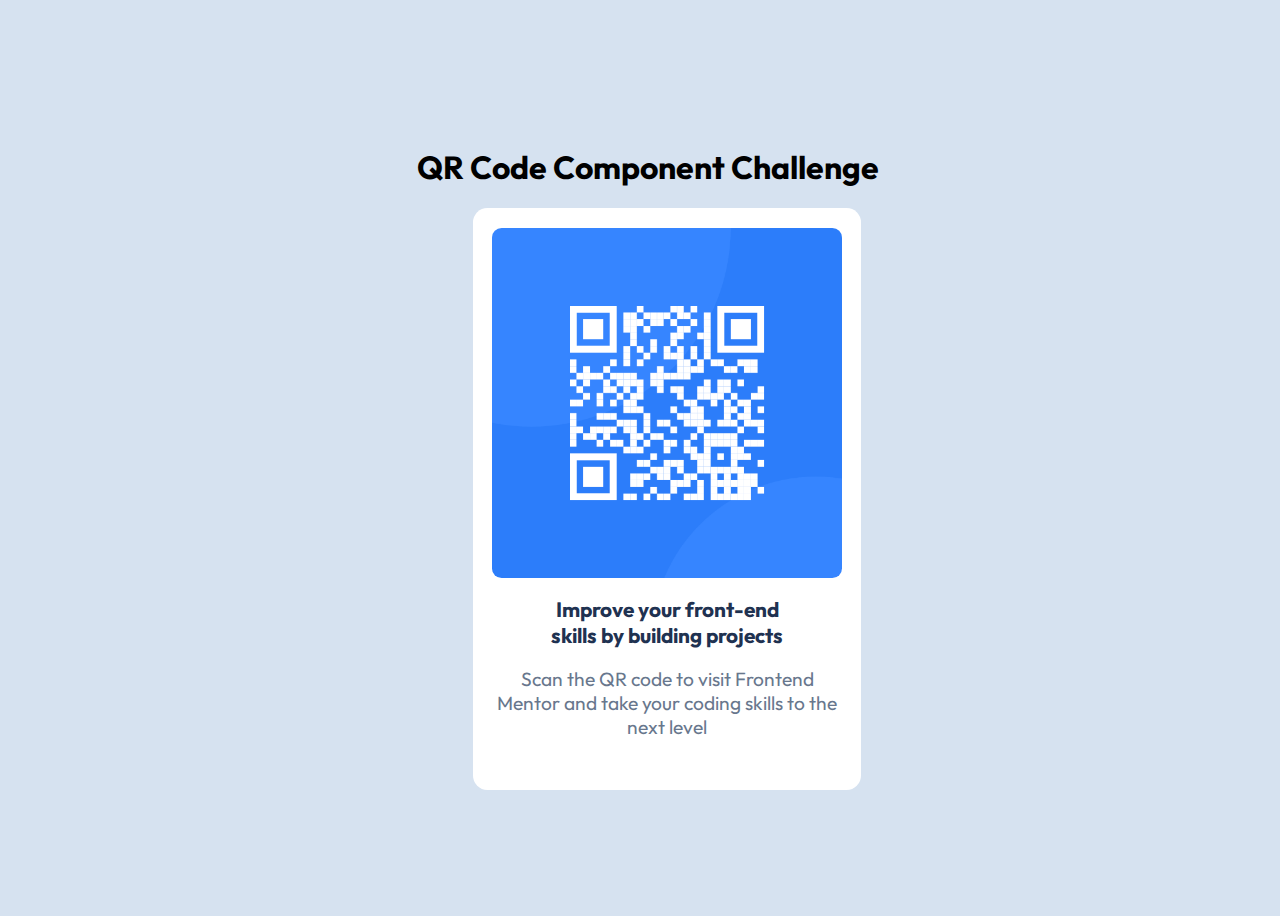
<file: index.html>
<!DOCTYPE html>
<html lang="en">
<head>
  <link rel="preconnect" href="https://fonts.googleapis.com">
  <link rel="preconnect" href="https://fonts.gstatic.com" crossorigin>
  <link href="https://fonts.googleapis.com/css2?family=Outfit:wght@100..900&display=swap" rel="stylesheet">
  <link rel="stylesheet" href="styles.css">
  <meta charset="UTF-8">
  <meta name="viewport" content="width=device-width, initial-scale=1.0"> <!-- displays site properly based on user's device -->

  <link rel="icon" type="image/png" sizes="32x32" href="qr-code-component-main\images\favicon-32x32.png"> 
  <title>Frontend Mentor | QR code component</title>

  <!-- Feel free to remove these styles or customise in your own stylesheet 👍 -->
</head>
<body>
  <header><h1>QR Code Component Challenge</h1></header>
  <main>
  <div class="container">  
  <div class="qrcode">
    <img src="images/image-qr-code.png" alt="A qr code leading to the frontend mentor website">
    <p class="h2">Improve your front-end skills by building projects</p>

  <p class="scan">Scan the QR code to visit Frontend Mentor and take your coding skills to the next level</p>
  
  </div>
  </div>
  </main>
</body>
</html>
</file>
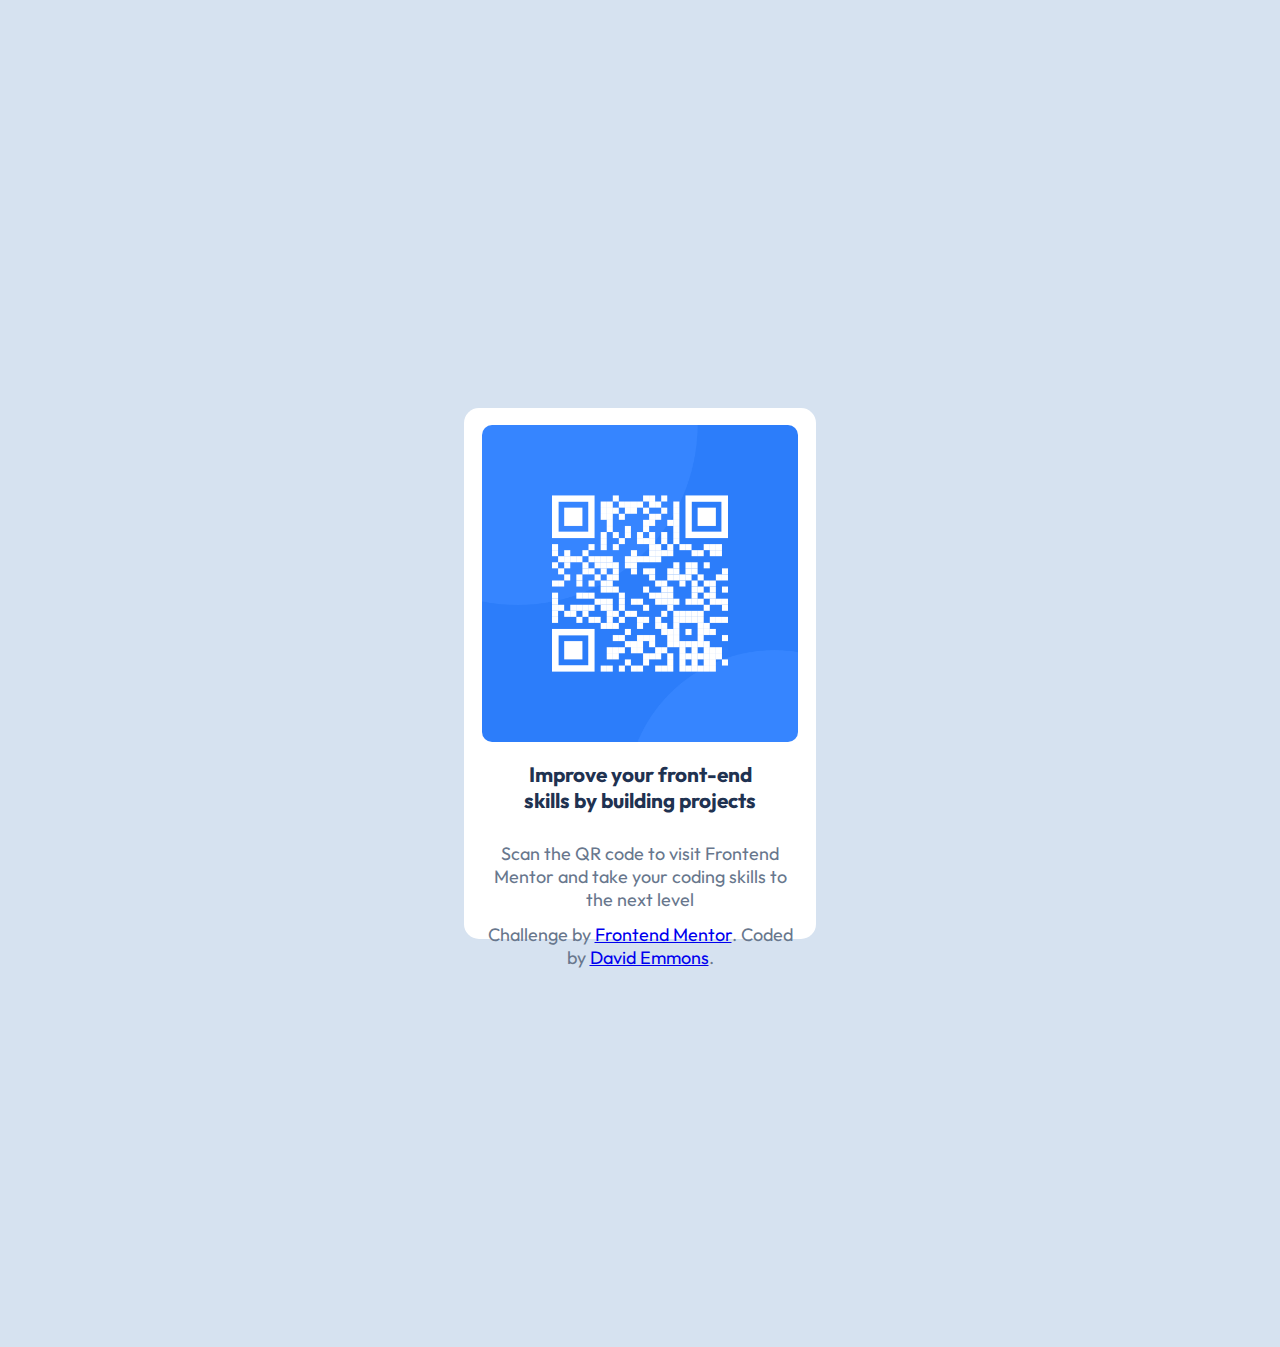
<file: qr-code-component-main/index.html>
<!DOCTYPE html>
<html lang="en">
<head>
  <link rel="preconnect" href="https://fonts.googleapis.com">
  <link rel="preconnect" href="https://fonts.gstatic.com" crossorigin>
  <link href="https://fonts.googleapis.com/css2?family=Outfit:wght@100..900&display=swap" rel="stylesheet">
  <link rel="stylesheet" href="styles.css">
  <meta charset="UTF-8">
  <meta name="viewport" content="width=device-width, initial-scale=1.0"> <!-- displays site properly based on user's device -->

  <link rel="icon" type="image/png" sizes="32x32" href="qr-code-component-main\images\favicon-32x32.png"> 
  <title>Frontend Mentor | QR code component</title>

  <!-- Feel free to remove these styles or customise in your own stylesheet 👍 -->
</head>
<body>
  <div class="qrcode">
    <img src="images/image-qr-code.png">
    <p class="h2">Improve your front-end skills by building projects</p>

  <p class="scan">Scan the QR code to visit Frontend Mentor and take your coding skills to the next level</p>
  
  <div class="attribution">
    <p>Challenge by <a href="https://www.frontendmentor.io?ref=challenge" target="_blank">Frontend Mentor</a>. 
    Coded by <a href="#">David Emmons</a>.</p>
  </div>
  </div>
</body>
</html>
</file>
<file: styles.css>
body {
    box-sizing: border-box;
    text-align: center;
    font-family: outfit, serif;
    display: flex;
    flex-direction: column;
    justify-content: center;
    align-content: center;
    width: 100vw;
    height: 100vh;
    overflow: hidden;
    background-color: hsl(212, 45%, 89%);
}
.container {
    margin: 0 auto;
    max-width: 350px;
}
img {
    border-radius: 0.6rem;
    margin-bottom: 0.9rem;
    width: 100%;
}
.qrcode {
    padding: 1.2rem;
    padding-bottom: 2rem;
    margin: 0 auto;
    border-radius: 0.9rem;
    background-color: white;
    width: 100%;
    
}
p {
    color: hsl(216, 15%, 48%);
    font-weight: 400;
    font-size: 1.2rem;
}
 .h2 {
    margin: auto;
    max-width: 16rem;
    font-size: 1.3rem;
    font-weight: 700;
    color: hsl(218, 44%, 22%);
}
</file>
<file: qr-code-component-main/styles.css>
body {
    padding: 400px;
    background-color: hsl(212, 45%, 89%);
}
img {
    border-radius: 10px;
    margin-top: 1px;
    margin-bottom: 15px;
    width: 99%;
}
.qrcode {
    padding: 16px 16px;
    margin: 0 auto;
    border-radius: 15px;
    text-align: center;
    background-color: white;
    width: 320px;
    height: 499px;
}
p {
    width: 256;
    height: 63px;
    color: hsl(216, 15%, 48%);
    font-weight: 400;
    font-size: 18px;
    font-family: outfit; 
}
 .h2 {
    margin: 0 auto;
    width: 256px;
    height: 52;
    font-size: 1.3rem;
    font-family: outfit;
    font-weight: 700;
    color: hsl(218, 44%, 22%);
}
</file>
